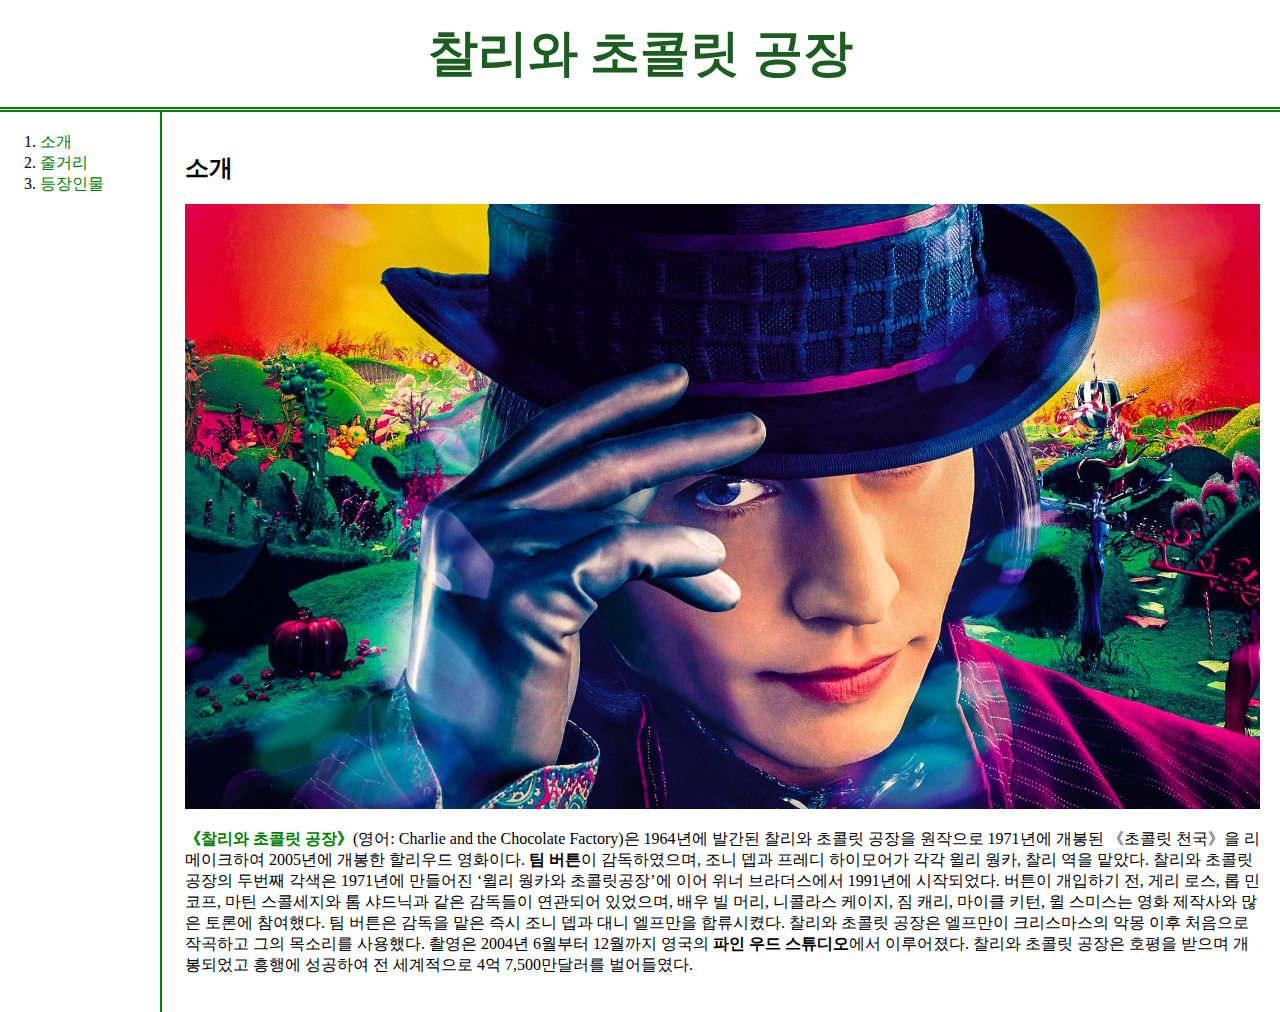
<file: index.html>
<!DOCTYPE html>
<html>
<head>
    <meta charset="utf-8">
    <title>움파룸파</title>
</head>
<link rel="stylesheet" href="style.css">
<body>
    <h1>찰리와 초콜릿 공장</h1>
    <div id="grid">
      <ol>
        <li><a href="index.html" >소개</a></li>
        <li><a href="story.html">줄거리</a></li>
        <li><a href="cha.html">등장인물</a></li>
      </ol>
      <div id="acticle">
      <h2>소개</h2>
        <img src="charlie1.jpeg" alt="찰리" width="100%">
          <p>
          <strong><a href="https://ko.wikipedia.org/wiki/%EC%B0%B0%EB%A6%AC%EC%99%80_%EC%B4%88%EC%BD%9C%EB%A6%BF_%EA%B3%B5%EC%9E%A5_(%EC%98%81%ED%99%94)"target="_blank">《찰리와 초콜릿 공장》</a></strong>(영어: Charlie and the Chocolate Factory)은
          1964년에 발간된 찰리와 초콜릿 공장을 원작으로 1971년에 개봉된 《초콜릿 천국》을 리메이크하여 2005년에 개봉한 할리우드 영화이다.
          <strong>팀 버튼</strong>이 감독하였으며, 조니 뎁과 프레디 하이모어가 각각 윌리 웡카, 찰리 역을 맡았다.
          찰리와 초콜릿 공장의 두번째 각색은 1971년에 만들어진 ‘윌리 웡카와 초콜릿공장’에 이어 위너 브라더스에서 1991년에 시작되었다.
          버튼이 개입하기 전, 게리 로스, 롭 민코프, 마틴 스콜세지와 톰 샤드닉과 같은 감독들이 연관되어 있었으며,
          배우 빌 머리, 니콜라스 케이지, 짐 캐리, 마이클 키턴, 윌 스미스는 영화 제작사와 많은 토론에 참여했다.
          팀 버튼은 감독을 맡은 즉시 조니 뎁과 대니 엘프만을 합류시켰다.
          찰리와 초콜릿 공장은 엘프만이 크리스마스의 악몽 이후 처음으로 작곡하고 그의 목소리를 사용했다.
          촬영은 2004년 6월부터 12월까지 영국의 <strong>파인 우드 스튜디오</strong>에서 이루어졌다.
          찰리와 초콜릿 공장은 호평을 받으며 개봉되었고 흥행에 성공하여 전 세계적으로 4억 7,500만달러를 벌어들였다.
          </p>
      </div>
    </div>
</body>
</html>
</file>
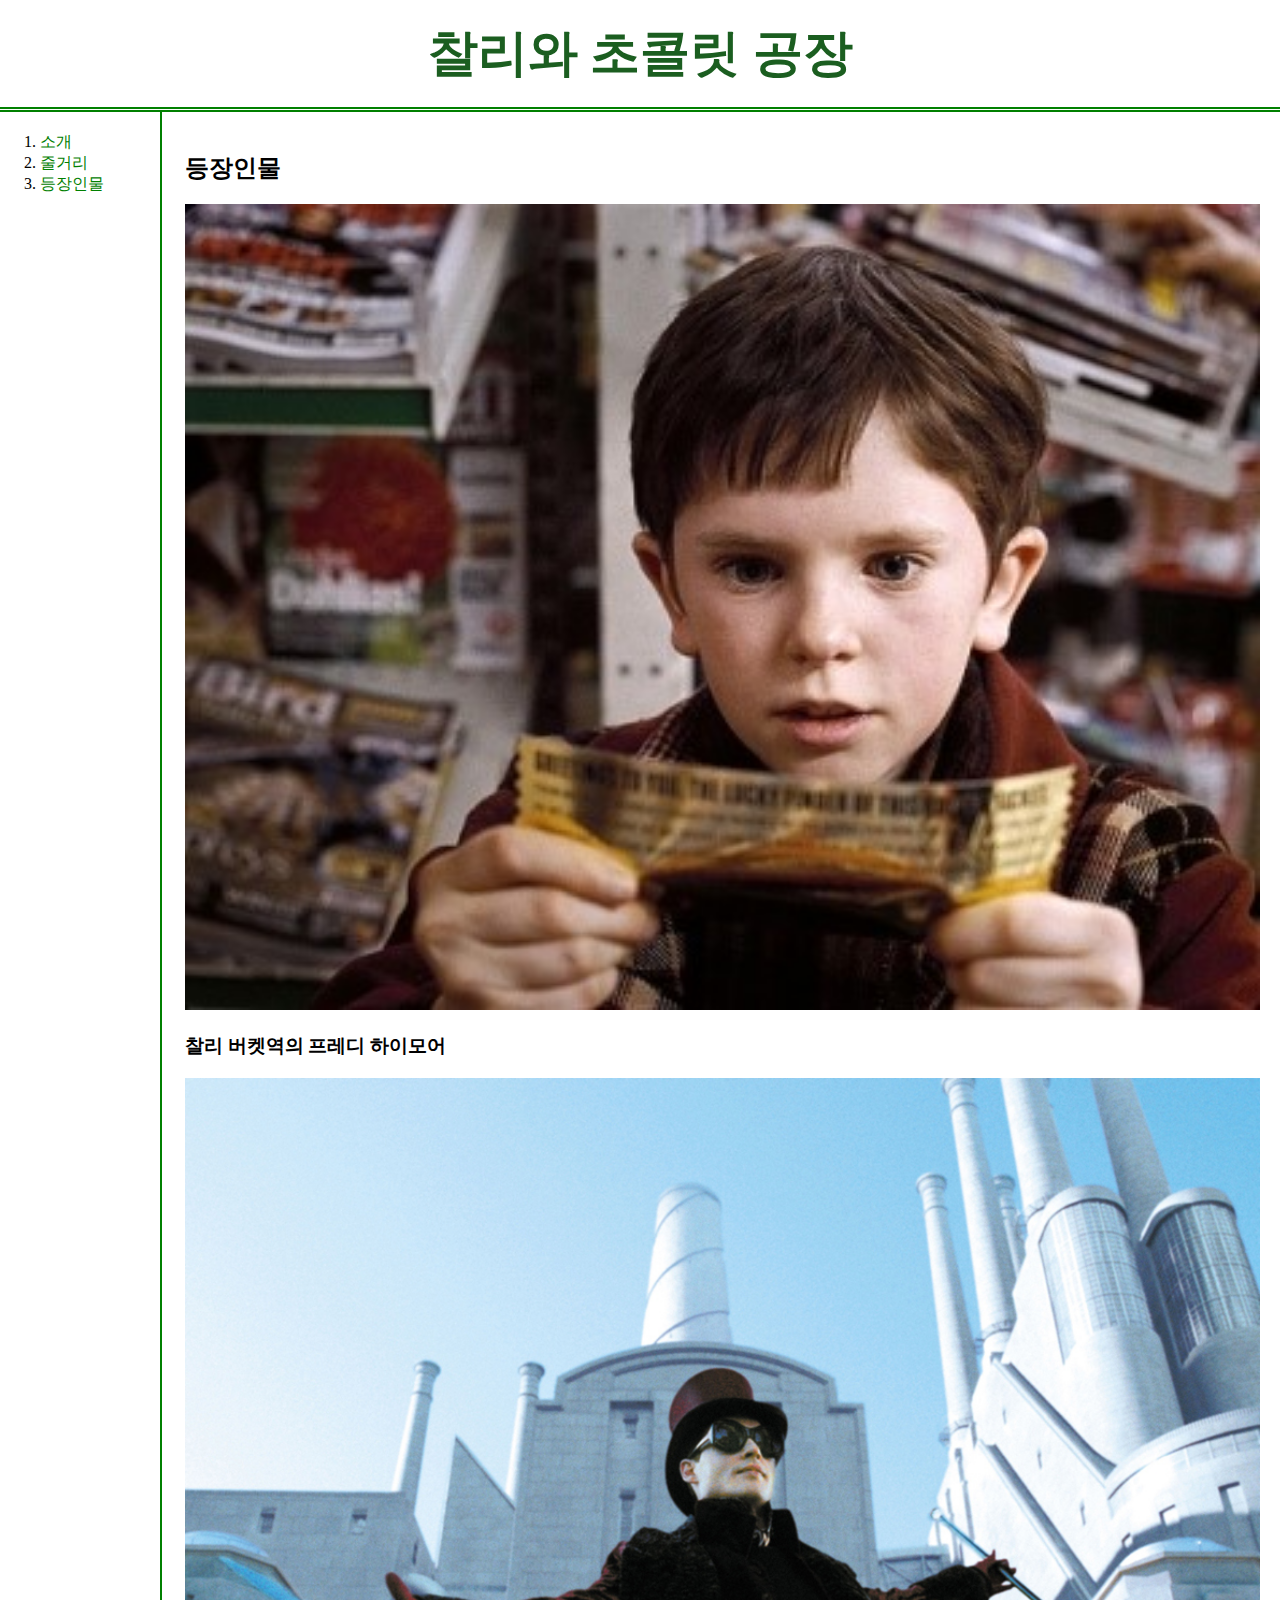
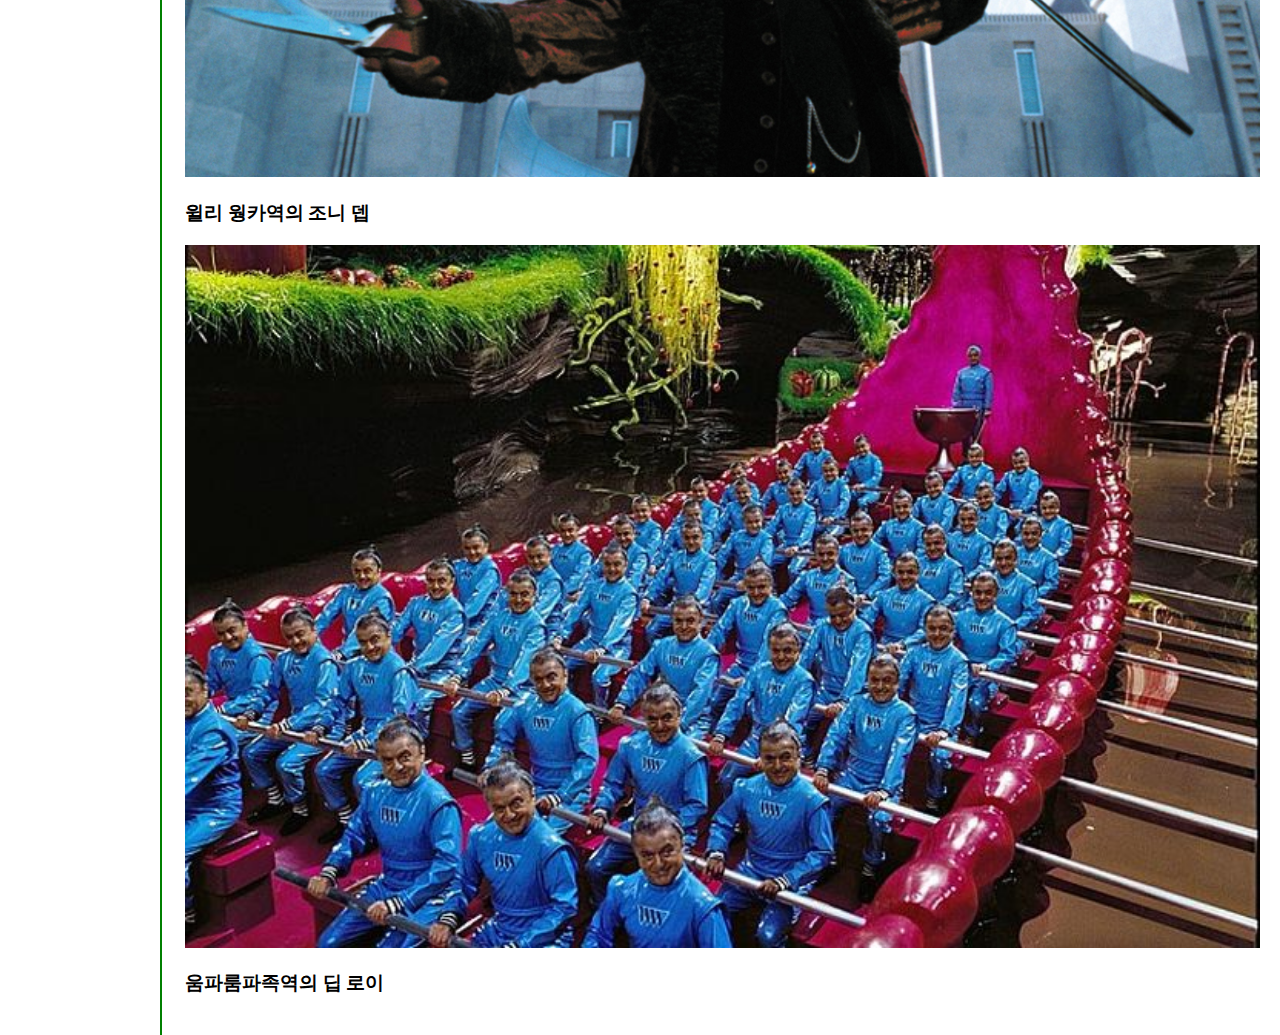
<file: cha.html>
<!DOCTYPE html>
<html>
  <head>
    <meta charset="utf-8">
    <title>움파룸파</title>
  </head>
  <link rel="stylesheet" href="style.css">
<body>
  <h1>찰리와 초콜릿 공장</h1>
    <div id="grid">
      <ol>
        <li><a href="index.html">소개</a></li>
        <li><a href="story.html">줄거리</a></li>
        <li><a href="cha.html">등장인물</a></li>
      </ol>
      <div id="acticle">
        <h2>등장인물</h2>
        <img src="char1.jpeg" alt="찰리"width="100%">
        <h3>찰리 버켓역의 프레디 하이모어</h3>
        <img src="charlie2.jpeg" alt="윌리웡카"width="100%">
        <h3>윌리 웡카역의 조니 뎁</h3>
        <img src="um.jpeg" alt="움파룸파"width="100%">
        <h3>움파룸파족역의 딥 로이</h3>
    </div>
    </div>
</body>
</html>
</file>
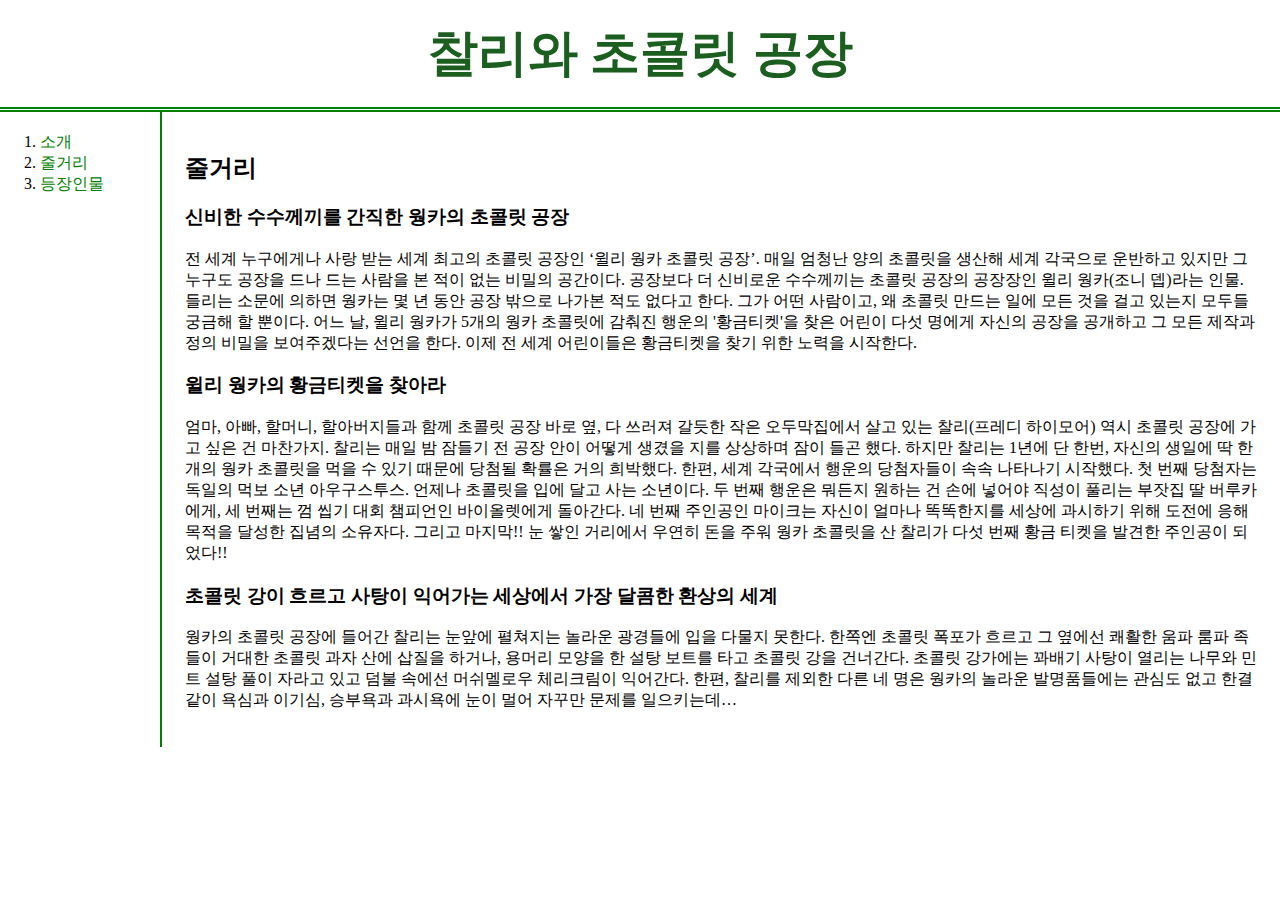
<file: story.html>
<!DOCTYPE html>
<html>
  <head>
    <meta charset="utf-8">
    <title>움파룸파</title>
  </head>
  <link rel="stylesheet" href="style.css">
<body>
    <h1>찰리와 초콜릿 공장</h1>
    <div id="grid">
      <ol>
        <li><a href="index.html">소개</a></li>
        <li><a href="story.html">줄거리</a></li>
        <li><a href="cha.html">등장인물</a></li>
      </ol>
        <div id="acticle">
          <h2>줄거리</h2>
          <p><h3>신비한 수수께끼를 간직한 웡카의 초콜릿 공장</h3>
          전 세계 누구에게나 사랑 받는 세계 최고의 초콜릿 공장인 ‘윌리 웡카 초콜릿 공장’.
          매일 엄청난 양의 초콜릿을 생산해 세계 각국으로 운반하고 있지만 그 누구도 공장을 드나 드는 사람을 본 적이 없는 비밀의 공간이다.
          공장보다 더 신비로운 수수께끼는 초콜릿 공장의 공장장인 윌리 웡카(조니 뎁)라는 인물.
          들리는 소문에 의하면 웡카는 몇 년 동안 공장 밖으로 나가본 적도 없다고 한다. 그가 어떤 사람이고, 왜 초콜릿 만드는 일에 모든 것을 걸고 있는지 모두들 궁금해 할 뿐이다.
          어느 날, 윌리 웡카가 5개의 웡카 초콜릿에 감춰진 행운의 '황금티켓'을 찾은 어린이 다섯 명에게 자신의 공장을 공개하고 그 모든 제작과정의 비밀을 보여주겠다는 선언을 한다.
          이제 전 세계 어린이들은 황금티켓을 찾기 위한 노력을 시작한다.
          <h3>윌리 웡카의 황금티켓을 찾아라</h3>
          엄마, 아빠, 할머니, 할아버지들과 함께 초콜릿 공장 바로 옆, 다 쓰러져 갈듯한 작은 오두막집에서 살고 있는 찰리(프레디 하이모어) 역시 초콜릿 공장에 가고 싶은 건 마찬가지.
          찰리는 매일 밤 잠들기 전 공장 안이 어떻게 생겼을 지를 상상하며 잠이 들곤 했다.
          하지만 찰리는 1년에 단 한번, 자신의 생일에 딱 한 개의 웡카 초콜릿을 먹을 수 있기 때문에 당첨될 확률은 거의 희박했다.
          한편, 세계 각국에서 행운의 당첨자들이 속속 나타나기 시작했다.
          첫 번째 당첨자는 독일의 먹보 소년 아우구스투스. 언제나 초콜릿을 입에 달고 사는 소년이다. 두 번째 행운은 뭐든지 원하는 건 손에 넣어야 직성이 풀리는 부잣집 딸 버루카에게, 세 번째는 껌 씹기 대회 챔피언인 바이올렛에게 돌아간다. 네 번째 주인공인 마이크는 자신이 얼마나 똑똑한지를 세상에 과시하기 위해 도전에 응해 목적을 달성한 집념의 소유자다.
          그리고 마지막!! 눈 쌓인 거리에서 우연히 돈을 주워 웡카 초콜릿을 산 찰리가 다섯 번째 황금 티켓을 발견한 주인공이 되었다!!
          <h3>초콜릿 강이 흐르고 사탕이 익어가는 세상에서 가장 달콤한 환상의 세계</h3>
          웡카의 초콜릿 공장에 들어간 찰리는 눈앞에 펼쳐지는 놀라운 광경들에 입을 다물지 못한다.
          한쪽엔 초콜릿 폭포가 흐르고 그 옆에선 쾌활한 움파 룸파 족들이 거대한 초콜릿 과자 산에 삽질을 하거나, 용머리 모양을 한 설탕 보트를 타고 초콜릿 강을 건너간다. 초콜릿 강가에는 꽈배기 사탕이 열리는 나무와 민트 설탕 풀이 자라고 있고 덤불 속에선 머쉬멜로우 체리크림이 익어간다.
          한편, 찰리를 제외한 다른 네 명은 웡카의 놀라운 발명품들에는 관심도 없고 한결같이 욕심과 이기심, 승부욕과 과시욕에 눈이 멀어 자꾸만 문제를 일으키는데…
          </p>
      </div>
  </div>
</body>
</html>
</file>
<file: style.css>
body {
      margin: 0px;
    }
    ol {
      border-right: 2px solid green;
      width:100px;
      margin: 0px;
      padding: 20px;
      padding-left: 40px;
    }
    a { color:green;
      text-decoration:none;
    }
     h1 {
       color:#1b5e20;
       font-size:50px;
       text-align: center;
       border-bottom: 5px double green;
       margin: 0px;
       padding: 20px;
     }
  #grid {
    display: grid;
    grid-template-columns:150px 1fr;
  }
  #acticle {
    padding: 20px;
    padding-left:35px;
  }
  @media (max-width:650px){
    #grid {
      display:block;
    }
    ol {
      border-right:none;
    }
  }
</file>
